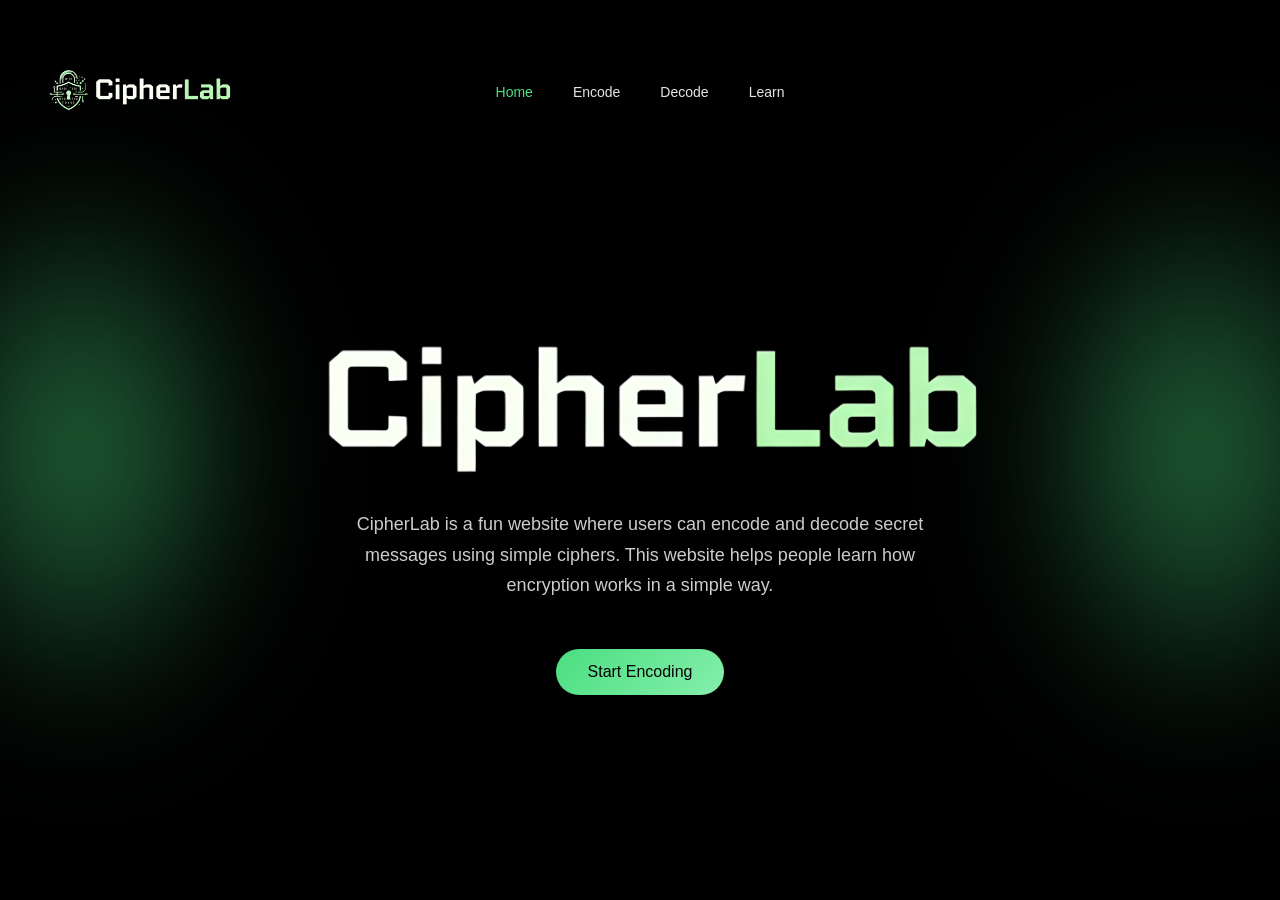
<file: index.html>
<!DOCTYPE html>
<html lang="en">
<head>
    <meta charset="UTF-8">
    <meta name="viewport" content="width=device-width, initial-scale=1.0">
    <title>CipherLab Home</title>
    <link rel="icon" type="image/png" href="CipherLab Logo/favicon.ico">
    <link rel="stylesheet" href="style.css">
</head>
<body>
    <nav class="navbar">
        <div class="navbar-container">
            <a href="index.html" class="logo">
                <img src="CipherLab Logo/4.png" alt="CipherLab Logo">
            </a>
            <div class="nav-links">
                <a class="nav-active" href="index.html">Home</a>
                <a href="encode.html">Encode</a>
                <a href="decode.html">Decode</a>
                <a href="learn.html">Learn</a>
            </div>
        </div>
    </nav>

    <section class="main-wrapper">
        <div class="blob blob-left"></div>
        <div class="blob blob-right"></div>

     <div class="hero-content">
      <div class="hero-logo">
       <img src="CipherLab Logo/3.png" alt="">
      </div>
      <p class="hero-description">
        CipherLab is a fun website where users can encode and decode secret messages using simple ciphers. 
        This website helps people learn how encryption works in a simple way.
      </p>
      <a class="cta-button" href="encode.html">
        <span>Start Encoding</span>
      </a>
    </div>
  </section>

    <script>
        document.addEventListener('mousemove', (e) => {
            const blobs = document.querySelectorAll('.blob');
            const x = e.clientX / window.innerWidth;
            const y = e.clientY / window.innerHeight;
            blobs.forEach((blob, index) => {
                const direction = index === 0 ? 1 : -1;
                blob.style.transform = `translateY(-50%) translate(${(x - 0.5) * 30 * direction}px, ${(y - 0.5) * 20 * direction}px)`;
            });
        });
    </script>
</body>
</html>
</file>
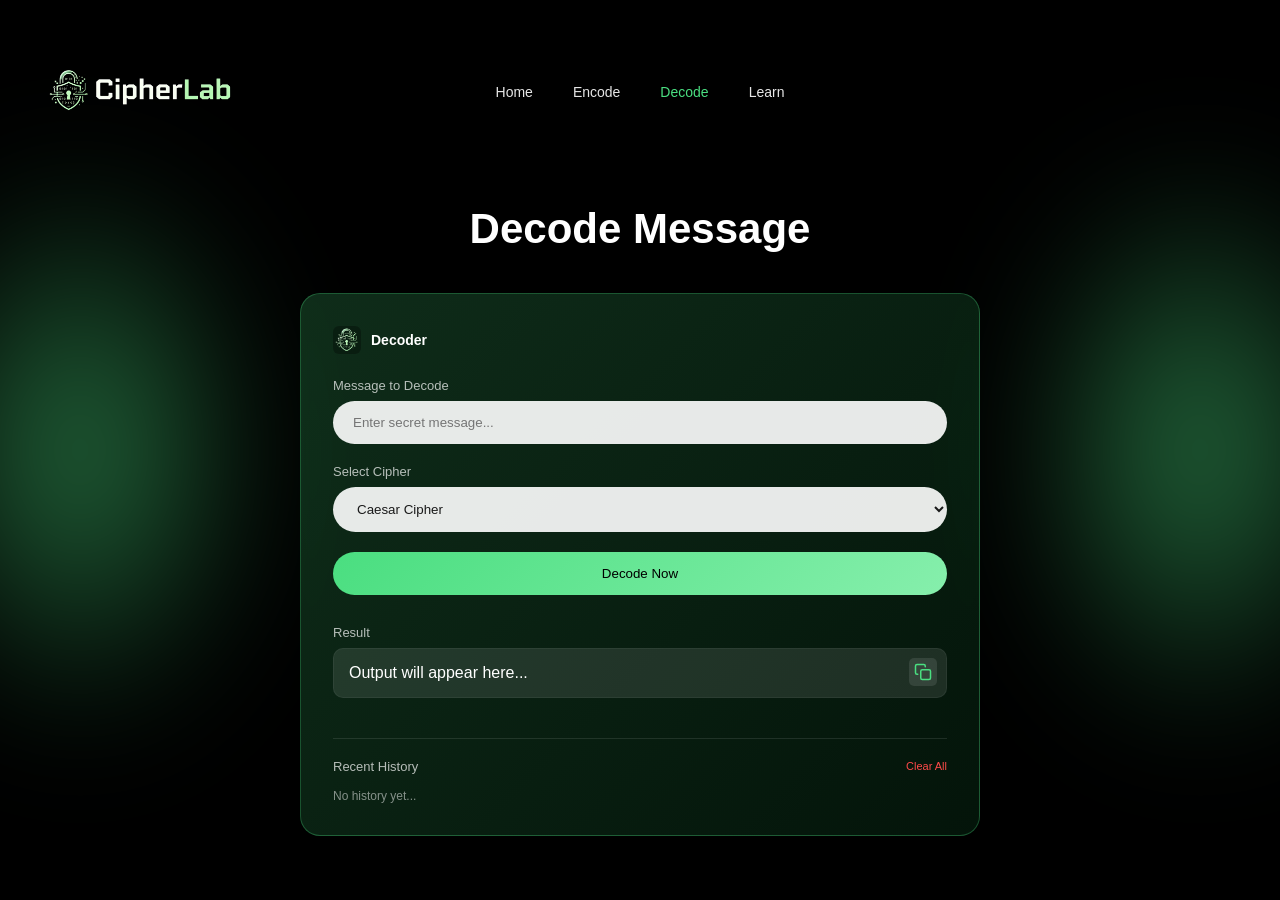
<file: decode.html>
<!DOCTYPE html>
<html lang="en">
<head>
    <meta charset="UTF-8">
    <meta name="viewport" content="width=device-width, initial-scale=1.0">
    <title>CipherLab Decoder</title>
    <link rel="icon" type="image/png" href="CipherLab Logo/favicon.ico">
    <link rel="stylesheet" href="style.css">
</head>
<body>
    <nav class="navbar">
        <div class="navbar-container">
            <a href="index.html" class="logo">
                <img src="CipherLab Logo/4.png" alt="CipherLab Logo">
            </a>
            <div class="nav-links">
                <a href="index.html">Home</a>
                <a href="encode.html">Encode</a>
                <a class="nav-active" href="decode.html">Decode</a>
                <a href="learn.html">Learn</a>
            </div>
        </div>
    </nav>

    <main class="main-wrapper">
        <div class="blob blob-left"></div>
        <div class="blob blob-right"></div>

        <h1 class="page-title">Decode Message</h1>

        <div class="cipher-card">
          
      <div class="encoder-header">
        <div class="encoder-header-icon">
         <img src="CipherLab Logo/2.png" alt="CipherLab Logo">
          </svg>
        </div>
        <span class="encoder-header-text">Decoder</span>
      </div>
            <div class="form-group">
                <label class="form-label">Message to Decode</label>
                <input type="text" id="messageInput" class="form-input" placeholder="Enter secret message...">
            </div>

            <div class="form-group">
                <label class="form-label">Select Cipher</label>
                <select id="cipherSelect" class="form-select">
                    <option value="caesar">Caesar Cipher</option>
                    <option value="reverse">Reverse Cipher</option>
                </select>
            </div>

            <button class="primary-btn" style="width: 100%;" onclick="processDecode()">Decode Now</button>

            <div style="margin-top: 30px;">
         
                <div style="margin-top: 30px; position: relative;">
    <label class="form-label">Result</label>
    <div style="position: relative;">
        <div id="resultBox" style="background: rgba(255,255,255,0.1); padding: 15px; padding-right: 50px; border-radius: 10px; min-height: 50px; word-break: break-all; border: 1px solid rgba(255,255,255,0.05);">
            Output will appear here...
        </div>
        <button onclick="copyResult()" style="position: absolute; top: 10px; right: 10px; background: rgba(255,255,255,0.1); border: none; border-radius: 5px; padding: 5px; cursor: pointer; display: flex; align-items: center; justify-content: center; transition: background 0.3s;" title="Copy to clipboard">
            <svg xmlns="http://www.w3.org/2000/svg" width="18" height="18" viewBox="0 0 24 24" fill="none" stroke="var(--green-primary)" stroke-width="2" stroke-linecap="round" stroke-linejoin="round">
                <rect x="9" y="9" width="13" height="13" rx="2" ry="2"></rect>
                <path d="M5 15H4a2 2 0 0 1-2-2V4a2 2 0 0 1 2-2h9a2 2 0 0 1 2 2v1"></path>
            </svg>
        </button>
    </div>
                    <div style="margin-top: 40px; border-top: 1px solid rgba(255,255,255,0.1); padding-top: 20px;">
    <div style="display: flex; justify-content: space-between; align-items: center; margin-bottom: 15px;">
        <label class="form-label" style="margin: 0;">Recent History</label>
        <button onclick="localStorage.clear(); displayHistory();" style="background: transparent; border: none; color: #ff4a4a; cursor: pointer; font-size: 11px;">Clear All</button>
    </div>
    <div id="historyList">
        </div>
</div>
</div>
            </div>
        </div>
    </main>

    <script>
      function processDecode() {
    const msg = document.getElementById('messageInput').value;
    const type = document.getElementById('cipherSelect').value;
    let result = "";

    if (!msg) return alert("Please enter a message to decode");

    if (type === 'caesar') {
        
        const shift = 3;
        result = msg.replace(/[a-z]/gi, (char) => {
            const charCode = char.charCodeAt(0);
            
            
            if (charCode >= 65 && charCode <= 90) {
                return String.fromCharCode(((charCode - 65 - shift + 26) % 26) + 65);
            }
            
            if (charCode >= 97 && charCode <= 122) {
                return String.fromCharCode(((charCode - 97 - shift + 26) % 26) + 97);
            }
            return char; 
        });
    } else {
        
        result = msg.split('').reverse().join('');
    }

    document.getElementById('resultBox').innerText = result;
          saveToHistory(msg, result, type);
}


function saveToHistory(original, result, type) {

    let history = JSON.parse(localStorage.getItem('cipherHistory')) || [];

  
    const newEntry = {
        original: original,
        result: result,
        type: type, // 'Caesar' or 'Reverse'
        date: new Date().toLocaleTimeString()
    };
    
    history.unshift(newEntry);


    if (history.length > 5) history.pop();

  
    localStorage.setItem('cipherHistory', JSON.stringify(history));

    displayHistory();
}
function displayHistory() {
    const historyContainer = document.getElementById('historyList');
    const history = JSON.parse(localStorage.getItem('cipherHistory')) || [];

    if (history.length === 0) {
        historyContainer.innerHTML = "<p style='opacity:0.5; font-size:12px;'>No history yet...</p>";
        return;
    }

    historyContainer.innerHTML = history.map(item => `
        <div style="background: rgba(255,255,255,0.05); padding: 10px; border-radius: 8px; margin-bottom: 8px; border-left: 3px solid var(--green-primary);">
            <div style="font-size: 10px; color: var(--green-primary); margin-bottom: 4px;">${item.type} • ${item.date}</div>
            <div style="font-size: 13px; color: #fff;"><strong>In:</strong> ${item.original}</div>
            <div style="font-size: 13px; color: rgba(255,255,255,0.7);"><strong>Out:</strong> ${item.result}</div>
        </div>
    `).join('');
}


window.onload = displayHistory;
        
function copyResult() {
    const resultText = document.getElementById('resultBox').innerText;
    
    
    if (resultText === "Output will appear here...") return;

    navigator.clipboard.writeText(resultText).then(() => {
        
        const btn = event.currentTarget;
        const originalBg = btn.style.background;
        btn.style.background = "rgba(74, 222, 128, 0.3)";
        
        setTimeout(() => {
            btn.style.background = originalBg;
        }, 500);
        
        alert("Copied to clipboard!");
    }).catch(err => {
        console.error('Failed to copy: ', err);
    });
}


        document.addEventListener('mousemove', (e) => {
            const blobs = document.querySelectorAll('.blob');
            const x = e.clientX / window.innerWidth;
            const y = e.clientY / window.innerHeight;
            blobs.forEach((blob, index) => {
                const direction = index === 0 ? 1 : -1;
                blob.style.transform = `translateY(-50%) translate(${(x - 0.5) * 30 * direction}px, ${(y - 0.5) * 20 * direction}px)`;
            });
        });
    </script>
</body>
</html>
</file>
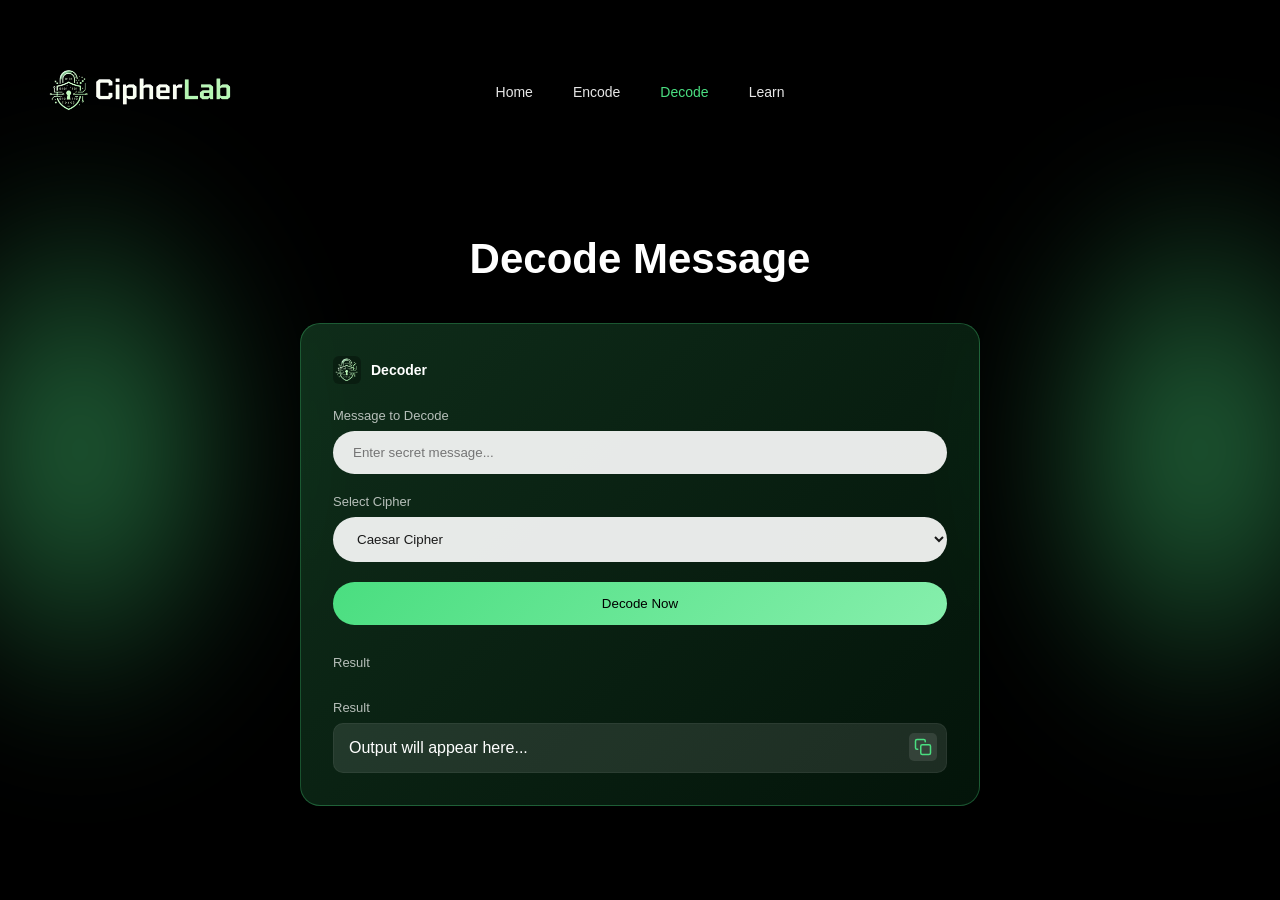
<file: decoder.html>
<!DOCTYPE html>
<html lang="en">
<head>
    <meta charset="UTF-8">
    <meta name="viewport" content="width=device-width, initial-scale=1.0">
    <title>CipherLab - Decode</title>
    <link rel="stylesheet" href="style.css">
</head>
<body>
    <nav class="navbar">
        <div class="navbar-container">
            <a href="index.html" class="logo">
                <img src="CipherLab Logo/4.png" alt="CipherLab Logo">
            </a>
            <div class="nav-links">
                <a href="index.html">Home</a>
                <a href="encode.html">Encode</a>
                <a class="nav-active" href="decode.html">Decode</a>
                <a href="learn.html">Learn</a>
            </div>
        </div>
    </nav>

    <main class="main-wrapper">
        <div class="blob blob-left"></div>
        <div class="blob blob-right"></div>

        <h1 class="page-title">Decode Message</h1>

        <div class="cipher-card">
          
      <div class="encoder-header">
        <div class="encoder-header-icon">
         <img src="CipherLab Logo/2.png" alt="CipherLab Logo">
          </svg>
        </div>
        <span class="encoder-header-text">Decoder</span>
      </div>
            <div class="form-group">
                <label class="form-label">Message to Decode</label>
                <input type="text" id="messageInput" class="form-input" placeholder="Enter secret message...">
            </div>

            <div class="form-group">
                <label class="form-label">Select Cipher</label>
                <select id="cipherSelect" class="form-select">
                    <option value="caesar">Caesar Cipher</option>
                    <option value="reverse">Reverse Cipher</option>
                </select>
            </div>

            <button class="primary-btn" style="width: 100%;" onclick="processDecode()">Decode Now</button>

            <div style="margin-top: 30px;">
                <label class="form-label">Result</label>
                <div style="margin-top: 30px; position: relative;">
    <label class="form-label">Result</label>
    <div style="position: relative;">
        <div id="resultBox" style="background: rgba(255,255,255,0.1); padding: 15px; padding-right: 50px; border-radius: 10px; min-height: 50px; word-break: break-all; border: 1px solid rgba(255,255,255,0.05);">
            Output will appear here...
        </div>
        <button onclick="copyResult()" style="position: absolute; top: 10px; right: 10px; background: rgba(255,255,255,0.1); border: none; border-radius: 5px; padding: 5px; cursor: pointer; display: flex; align-items: center; justify-content: center; transition: background 0.3s;" title="Copy to clipboard">
            <svg xmlns="http://www.w3.org/2000/svg" width="18" height="18" viewBox="0 0 24 24" fill="none" stroke="var(--green-primary)" stroke-width="2" stroke-linecap="round" stroke-linejoin="round">
                <rect x="9" y="9" width="13" height="13" rx="2" ry="2"></rect>
                <path d="M5 15H4a2 2 0 0 1-2-2V4a2 2 0 0 1 2-2h9a2 2 0 0 1 2 2v1"></path>
            </svg>
        </button>
    </div>
</div>
            </div>
        </div>
    </main>

    <script>
      function processDecode() {
    const msg = document.getElementById('messageInput').value;
    const type = document.getElementById('cipherSelect').value;
    let result = "";

    if (!msg) return alert("Please enter a message to decode");

    if (type === 'caesar') {
        
        const shift = 3;
        result = msg.replace(/[a-z]/gi, (char) => {
            const charCode = char.charCodeAt(0);
            
            
            if (charCode >= 65 && charCode <= 90) {
                return String.fromCharCode(((charCode - 65 - shift + 26) % 26) + 65);
            }
            
            if (charCode >= 97 && charCode <= 122) {
                return String.fromCharCode(((charCode - 97 - shift + 26) % 26) + 97);
            }
            return char; 
        });
    } else {
        
        result = msg.split('').reverse().join('');
    }

    document.getElementById('resultBox').innerText = result;
}
function copyResult() {
    const resultText = document.getElementById('resultBox').innerText;
    
    
    if (resultText === "Output will appear here...") return;

    navigator.clipboard.writeText(resultText).then(() => {
        
        const btn = event.currentTarget;
        const originalBg = btn.style.background;
        btn.style.background = "rgba(74, 222, 128, 0.3)";
        
        setTimeout(() => {
            btn.style.background = originalBg;
        }, 500);
        
        alert("Copied to clipboard!");
    }).catch(err => {
        console.error('Failed to copy: ', err);
    });
}


        document.addEventListener('mousemove', (e) => {
            const blobs = document.querySelectorAll('.blob');
            const x = e.clientX / window.innerWidth;
            const y = e.clientY / window.innerHeight;
            blobs.forEach((blob, index) => {
                const direction = index === 0 ? 1 : -1;
                blob.style.transform = `translateY(-50%) translate(${(x - 0.5) * 30 * direction}px, ${(y - 0.5) * 20 * direction}px)`;
            });
        });
    </script>
</body>
</html>
</file>
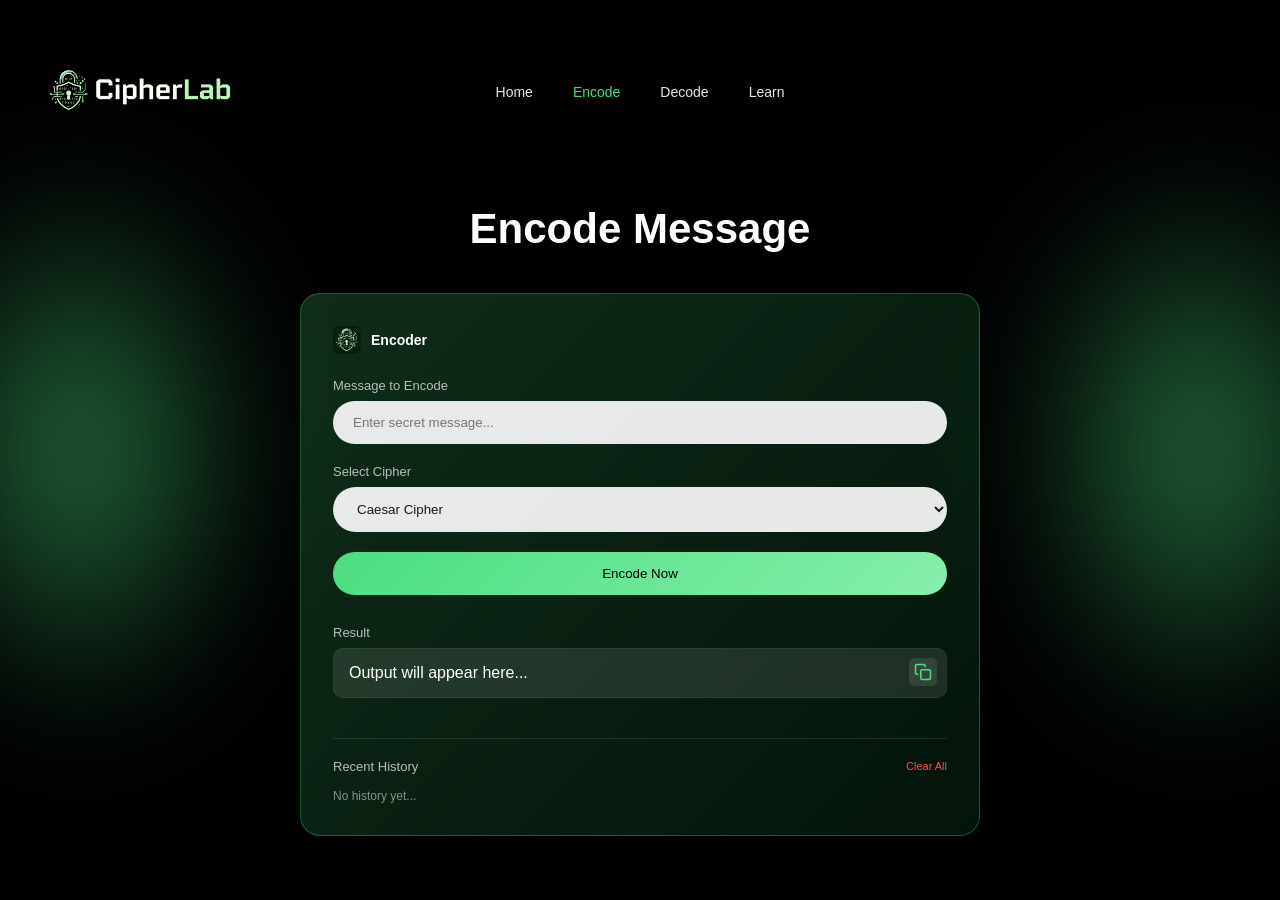
<file: encode.html>
<!DOCTYPE html>
<html lang="en">
<head>
    <meta charset="UTF-8">
    <meta name="viewport" content="width=device-width, initial-scale=1.0">
    <title>CipherLab Encoder</title>
    <link rel="icon" type="image/png" href="CipherLab Logo/favicon.ico">
    <link rel="stylesheet" href="style.css">
</head>
<body>
    <nav class="navbar">
        <div class="navbar-container">
            <a href="index.html" class="logo">
                <img src="CipherLab Logo/4.png" alt="CipherLab Logo">
            </a>
            <div class="nav-links">
                <a href="index.html">Home</a>
                <a class="nav-active" href="encode.html">Encode</a>
                <a href="decode.html">Decode</a>
                <a href="learn.html">Learn</a>
            </div>
        </div>
    </nav>

    <main class="main-wrapper">
        <div class="blob blob-left"></div>
        <div class="blob blob-right"></div>

        <h1 class="page-title">Encode Message</h1>

        <div class="cipher-card">
           
      <div class="encoder-header">
        <div class="encoder-header-icon">
         <img src="CipherLab Logo/2.png" alt="CipherLab Logo">
          </svg>
        </div>
        <span class="encoder-header-text">Encoder</span>
      </div>
            <div class="form-group">
                <label class="form-label">Message to Encode</label>
                <input type="text" id="messageInput" class="form-input" placeholder="Enter secret message...">
            </div>

            <div class="form-group">
                <label class="form-label">Select Cipher</label>
                <select id="cipherSelect" class="form-select">
                    <option value="caesar">Caesar Cipher</option>
                    <option value="reverse">Reverse Cipher</option>
                </select>
            </div>

            <button class="primary-btn" style="width: 100%;" onclick="processEncode()">Encode Now</button>

            <div style="margin-top: 30px;">
                <div style="margin-top: 30px; position: relative;">
    <label class="form-label">Result</label>
    <div style="position: relative;">
        <div id="resultBox" style="background: rgba(255,255,255,0.1); padding: 15px; padding-right: 50px; border-radius: 10px; min-height: 50px; word-break: break-all; border: 1px solid rgba(255,255,255,0.05);">
            Output will appear here...
        </div>
        <button onclick="copyResult()" style="position: absolute; top: 10px; right: 10px; background: rgba(255,255,255,0.1); border: none; border-radius: 5px; padding: 5px; cursor: pointer; display: flex; align-items: center; justify-content: center; transition: background 0.3s;" title="Copy to clipboard">
            <svg xmlns="http://www.w3.org/2000/svg" width="18" height="18" viewBox="0 0 24 24" fill="none" stroke="var(--green-primary)" stroke-width="2" stroke-linecap="round" stroke-linejoin="round">
                <rect x="9" y="9" width="13" height="13" rx="2" ry="2"></rect>
                <path d="M5 15H4a2 2 0 0 1-2-2V4a2 2 0 0 1 2-2h9a2 2 0 0 1 2 2v1"></path>
            </svg>
        </button>
    </div>
                    <div style="margin-top: 40px; border-top: 1px solid rgba(255,255,255,0.1); padding-top: 20px;">
    <div style="display: flex; justify-content: space-between; align-items: center; margin-bottom: 15px;">
        <label class="form-label" style="margin: 0;">Recent History</label>
        <button onclick="localStorage.clear(); displayHistory();" style="background: transparent; border: none; color: #ff4a4a; cursor: pointer; font-size: 11px;">Clear All</button>
    </div>
    <div id="historyList">
        </div>
</div>
</div>
            </div>
        </div>
    </main>

    <script>
        function processEncode() {
            const msg = document.getElementById('messageInput').value;
            const type = document.getElementById('cipherSelect').value;
            let result = "";

        if (type === 'caesar') {
    const shift = 3;
    result = msg.replace(/[a-z]/gi, (char) => {
        const charCode = char.charCodeAt(0);
        
        if (charCode >= 65 && charCode <= 90) {
            return String.fromCharCode(((charCode - 65 + shift) % 26) + 65);
        }

        if (charCode >= 97 && charCode <= 122) {
            return String.fromCharCode(((charCode - 97 + shift) % 26) + 97);
        }
        return char; 
    });
} else {
    result = msg.split('').reverse().join('');
}

            document.getElementById('resultBox').innerText = result;
            saveToHistory(msg, result, type);
        }

function saveToHistory(original, result, type) {
 
    let history = JSON.parse(localStorage.getItem('cipherHistory')) || [];


    const newEntry = {
        original: original,
        result: result,
        type: type, // 'Caesar' or 'Reverse'
        date: new Date().toLocaleTimeString()
    };
    
    history.unshift(newEntry);

 
    if (history.length > 5) history.pop();

    localStorage.setItem('cipherHistory', JSON.stringify(history));

    displayHistory();
}


function displayHistory() {
    const historyContainer = document.getElementById('historyList');
    const history = JSON.parse(localStorage.getItem('cipherHistory')) || [];

    if (history.length === 0) {
        historyContainer.innerHTML = "<p style='opacity:0.5; font-size:12px;'>No history yet...</p>";
        return;
    }

    historyContainer.innerHTML = history.map(item => `
        <div style="background: rgba(255,255,255,0.05); padding: 10px; border-radius: 8px; margin-bottom: 8px; border-left: 3px solid var(--green-primary);">
            <div style="font-size: 10px; color: var(--green-primary); margin-bottom: 4px;">${item.type} • ${item.date}</div>
            <div style="font-size: 13px; color: #fff;"><strong>In:</strong> ${item.original}</div>
            <div style="font-size: 13px; color: rgba(255,255,255,0.7);"><strong>Out:</strong> ${item.result}</div>
        </div>
    `).join('');
}

// Load history immediately when the page opens
window.onload = displayHistory;
    function copyResult() {
    const resultText = document.getElementById('resultBox').innerText;
    

    if (resultText === "Output will appear here...") return;

    navigator.clipboard.writeText(resultText).then(() => {
  
        const btn = event.currentTarget;
        const originalBg = btn.style.background;
        btn.style.background = "rgba(74, 222, 128, 0.3)";
        
        setTimeout(() => {
            btn.style.background = originalBg;
        }, 500);
        
        alert("Copied to clipboard!");
    }).catch(err => {
        console.error('Failed to copy: ', err);
    });
}


        document.addEventListener('mousemove', (e) => {
            const blobs = document.querySelectorAll('.blob');
            const x = e.clientX / window.innerWidth;
            const y = e.clientY / window.innerHeight;
            blobs.forEach((blob, index) => {
                const direction = index === 0 ? 1 : -1;
                blob.style.transform = `translateY(-50%) translate(${(x - 0.5) * 30 * direction}px, ${(y - 0.5) * 20 * direction}px)`;
            });
        });
    </script>
</body>
</html>
</file>
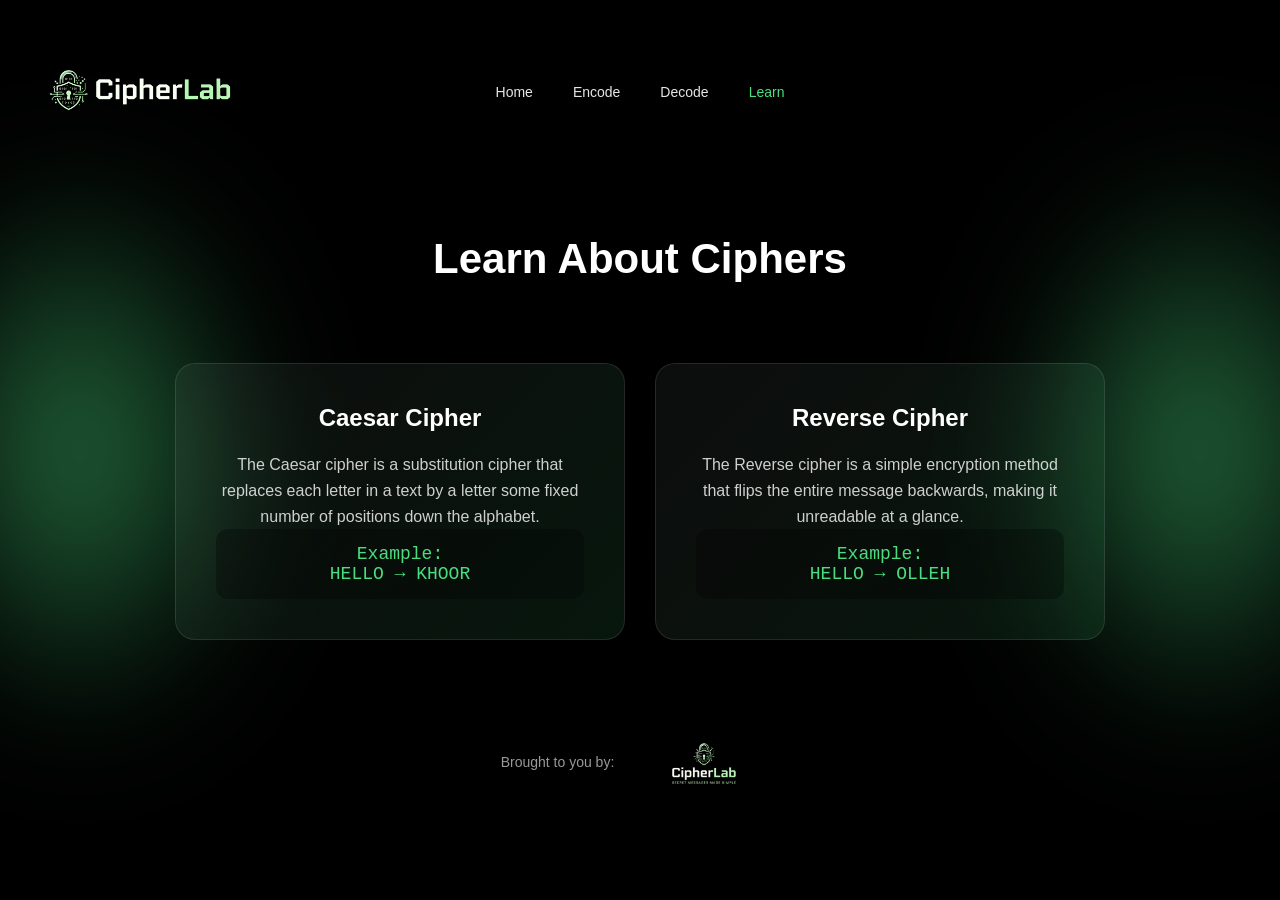
<file: learn.html>
<!DOCTYPE html>
<html lang="en">
<head>
    <meta charset="UTF-8">
    <meta name="viewport" content="width=device-width, initial-scale=1.0">
    <title>CipherLab Learn About Ciphers</title>
    <link rel="icon" type="image/png" href="CipherLab Logo/favicon.ico">
    <link rel="stylesheet" href="style.css">

</head>
<body>
    <nav class="navbar">
        <div class="navbar-container">
            <a href="index.html" class="logo">
                <img src="CipherLab Logo/4.png" alt="CipherLab Logo">
            </a>
            <div class="nav-links">
                <a href="index.html">Home</a>
                <a href="encode.html">Encode</a>
                <a href="decode.html">Decode</a>
                <a class="nav-active" href="learn.html">Learn</a>
            </div>
        </div>
    </nav>

    <main class="main-wrapper">
        <div class="blob blob-left"></div>
        <div class="blob blob-right"></div>

        <h1 class="page-title">Learn About Ciphers</h1>

        <div class="learn-container">
            <div class="info-card">
                <h2>Caesar Cipher</h2>
                <p>The Caesar cipher is a substitution cipher that replaces each letter in a text by a letter some fixed number of positions down the alphabet.</p>
                <div class="example-box">
                    Example:<br>
                    HELLO → KHOOR
                </div>
            </div>

            <div class="info-card">
                <h2>Reverse Cipher</h2>
                <p>The Reverse cipher is a simple encryption method that flips the entire message backwards, making it unreadable at a glance.</p>
                <div class="example-box">
                    Example:<br>
                    HELLO → OLLEH
                </div>
            </div>
        </div>

        <div class="footer-credit">
            <p style="color: rgba(255,255,255,0.6);">Brought to you by:</p>
            <img src="CipherLab Logo/1.png" class="footer-logo" alt="CipherLab Logo">
        </div>
    </main>

    <script>
        // Shared Mouse Effect
        document.addEventListener('mousemove', (e) => {
            const blobs = document.querySelectorAll('.blob');
            const x = e.clientX / window.innerWidth;
            const y = e.clientY / window.innerHeight;
            blobs.forEach((blob, index) => {
                const direction = index === 0 ? 1 : -1;
                blob.style.transform = `translateY(-50%) translate(${(x - 0.5) * 30 * direction}px, ${(y - 0.5) * 20 * direction}px)`;
            });
        });
    </script>
</body>
</html>
</file>
<file: style.css>
/* style.css */
* {
    margin: 0;
    padding: 0;
    box-sizing: border-box;
}

:root {
    --green-primary: #4ade80;
    --green-light: #86efac;
    --dark-bg: #000000;
}

html {
    scroll-behavior: smooth;
}

body {
    font-family: 'Inter', -apple-system, BlinkMacSystemFont, 'Segoe UI', Roboto, sans-serif;
    background-color: var(--dark-bg);
    color: #ffffff;
    min-height: 100vh;
    overflow-x: hidden;
}

/* Navbar */
.navbar {
    position: fixed;
    top: 0;
    left: 0;
    right: 0;
    z-index: 100;
    padding: 20px 0;
}

.navbar-container {
    width: 98%;
    margin: 0 auto;
    display: flex;
    align-items: center;
    position: relative;
}

.logo img {
    width: 100%;
    max-width: 250px;
    height: auto;
    text-decoration: none;
}

.nav-links {
    position: absolute;
    left: 50%;
    transform: translateX(-50%);
    display: flex;
    gap: 40px;
}

.nav-links a {
    color: rgba(255, 255, 255, 0.9);
    text-decoration: none;
    font-size: 14px;
    font-weight: 500;
    transition: color 0.3s ease;
}

.nav-links a:hover {
    color: var(--green-primary);
}

.nav-links a.nav-active {
    color: var(--green-primary);
}

/* Background Blobs */
.blob {
    position: absolute;
    width: 400px;
    height: 600px;
    background: radial-gradient(ellipse at center,
            rgba(74, 222, 128, 0.5) 0%,
            rgba(74, 222, 128, 0.2) 40%,
            transparent 70%);
    filter: blur(60px);
    pointer-events: none;
}

.blob-left {
    left: -120px;
    top: 50%;
    transform: translateY(-50%);
}

.blob-right {
    right: -120px;
    top: 50%;
    transform: translateY(-50%);
}

/* Main Content Layout */
.main-wrapper {
    position: relative;
    min-height: 100vh;
    display: flex;
    flex-direction: column;
    align-items: center;
    justify-content: center;
    padding-top: 100px;
}

/* Page Titles */
.page-title {
    font-size: clamp(28px, 5vw, 42px);
    font-weight: 700;
    margin-bottom: 40px;
    margin-top: 40px;
    z-index: 10;
}

/* Card Styling (for Encode/Decode) */
.cipher-card {
    position: relative;
    z-index: 12;
    width: 90%;
    max-width: 680px;
    background: linear-gradient(135deg,
            rgba(74, 222, 128, 0.2) 0%,
            rgba(34, 197, 94, 0.1) 100%);
    border-radius: 20px;
    padding: 32px;
    border: 1px solid rgba(74, 222, 128, 0.3);
    backdrop-filter: blur(10px);
}

/* Form Elements */
.form-group { margin-bottom: 20px; }
.form-label { display: block; margin-bottom: 8px; font-size: 13px; color: rgba(255,255,255,0.7); }
.form-input, .form-select {
    width: 100%; padding: 14px 20px; border-radius: 50px; border: none;
    background: rgba(255, 255, 255, 0.9); color: #1a1a1a; outline: none;
}

.primary-btn {
    display: inline-flex;
    align-items: center;
    justify-content: center;
    padding: 14px 32px;
    border-radius: 9999px;
    background: linear-gradient(135deg, var(--green-primary) 0%, var(--green-light) 100%);
    color: #000;
    font-weight: 500;
    text-decoration: none;
    border: none;
    cursor: pointer;
    transition: all 0.3s ease;
}

.primary-btn:hover {
    transform: scale(1.05);
    box-shadow: 0 0 30px rgba(74, 222, 128, 0.5);
}

/* Mobile Responsive */
@media (max-width: 768px) {
    .navbar-container { flex-direction: column; }
    .nav-links { position: static; transform: none; gap: 20px; margin-top: 15px; }
    .blob { width: 250px; height: 400px; }
}

    /* Encoder Header */
    .encoder-header {
      display: flex;
      align-items: center;
      gap: 10px;
      margin-bottom: 24px;
    }

    .encoder-header-icon {
      width: 28px;
      height: 28px;
      border-radius: 6px;
      background: rgba(0, 0, 0, 0.3);
      display: flex;
      align-items: center;
      justify-content: center;
    }

    .encoder-header-icon img {
      width: 90px;
      height: 40px;
      color: var(--green-primary);
    }

    .encoder-header-text {
      font-size: 14px;
      font-weight: 600;
      color: #fff;
    }
        /* Hero Content */
    .hero-content {
      position: relative;
      z-index: 10;
      text-align: center;
      padding: 0 10px;
      max-width: 900px;
    }

    .hero-logo img {
      height: 100%;
  max-height: 500px;  
  width: auto;
  position: relative;
      text-align: center;
margin-top: -150px;
      margin-bottom: -150px;

    }

 

    .hero-description {
      font-size: clamp(14px, 2vw, 18px);
      line-height: 1.7;
      color: rgba(255, 255, 255, 0.8);
      max-width: 600px;
      margin: 0 auto 48px;
    }

    .cta-button {
      display: inline-flex;
      align-items: center;
      gap: 8px;
      padding: 14px 32px;
      border-radius: 9999px;
      background: linear-gradient(135deg, var(--green-primary) 0%, var(--green-light) 100%);
      color: #000;
      font-size: 16px;
      font-weight: 500;
      text-decoration: none;
      border: none;
      cursor: pointer;
      transition: all 0.3s ease;
    }

    .cta-button:hover {
      transform: scale(1.05);
      box-shadow: 0 0 30px rgba(74, 222, 128, 0.5);
    }

            .learn-container {
            display: flex;
            gap: 30px;
            justify-content: center;
            flex-wrap: wrap;
            margin-top: 40px;
            z-index: 10;
        }

        .info-card {
            background: linear-gradient(135deg, rgba(255, 255, 255, 0.05) 0%, rgba(74, 222, 128, 0.1) 100%);
            border: 1px solid rgba(255, 255, 255, 0.1);
            border-radius: 20px;
            padding: 40px;
            width: 100%;
            max-width: 450px;
            text-align: center;
            transition: transform 0.3s ease, border-color 0.3s ease;
            backdrop-filter: blur(10px);
        }

        .info-card:hover {
            transform: translateY(-5px);
            border-color: var(--green-primary);
        }

        .info-card h2 {
            font-size: 24px;
            margin-bottom: 20px;
            color: #fff;
        }

        .info-card p {
            font-size: 16px;
            line-height: 1.6;
            color: rgba(255, 255, 255, 0.8);
            
        }

        .example-box {
            background: rgba(0, 0, 0, 0.3);
            padding: 15px;
            border-radius: 12px;
            font-family: monospace;
            font-size: 18px;
            color: var(--green-primary);
        }

  .footer-credit {
    margin-top: 80px;
    display: flex;
    align-items: center; 
    justify-content: center;
    gap: 15px; 
    z-index: 10;
    position: relative;
}

.footer-credit p {
    margin: 0; 
    color: rgba(255, 255, 255, 0.6);
    font-size: 14px;
}

.footer-logo {
    max-width: 150px; 
    display: block;
}
</file>
